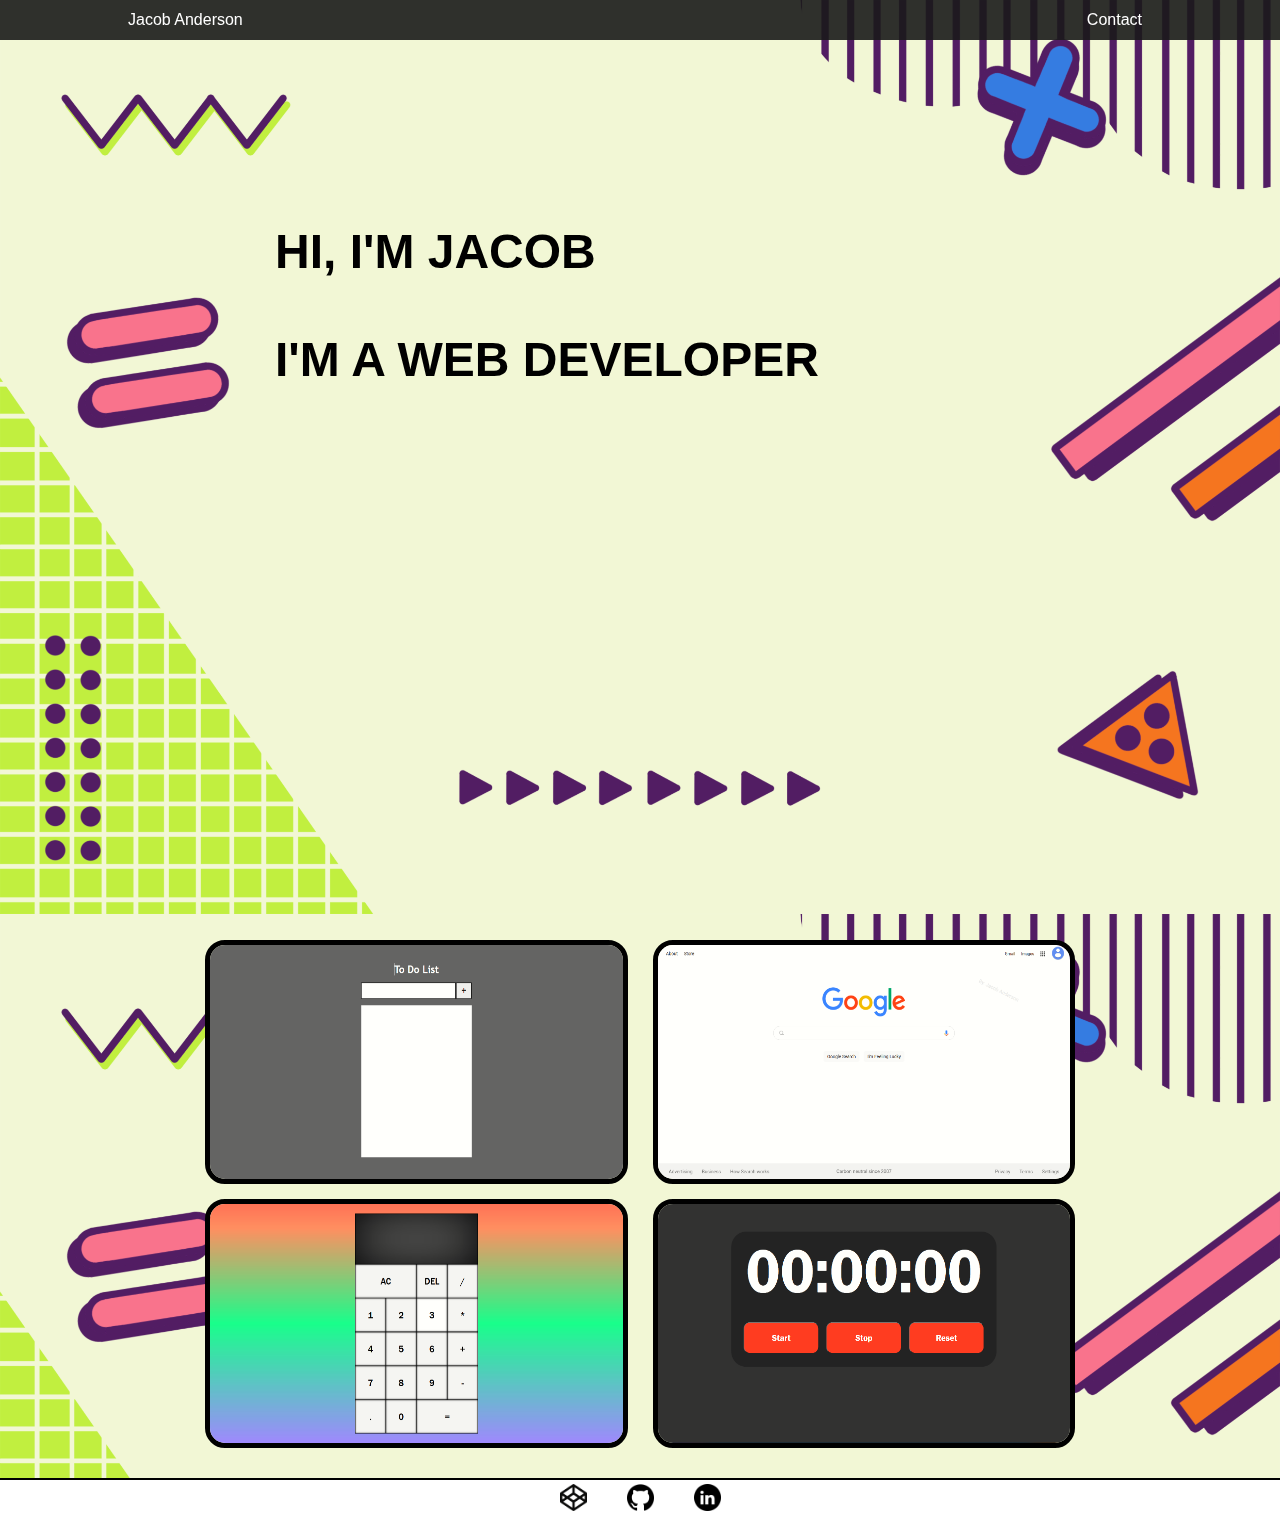
<file: index.html>
<!DOCTYPE html>
<html lang="en">
<head>
    <meta charset="UTF-8">
    <meta http-equiv="X-UA-Compatible" content="IE=edge">
    <meta name="viewport" content="width=device-width, initial-scale=1.0">
    <title>Jacob Anderson</title>
    <link rel="stylesheet" href="style.css">
    <script defer src="script.js"></script>
</head>
<body id="bod">
    <nav class="top-nav">
        <p id="name">Jacob Anderson</p>
        <button id="contact-button" data-target="#contact-pop">Contact</button>
    </nav>

    <div id="contact-pop">
        <div id="contact-pop-header">
            <h2>Let's Talk!</h2>
            <button id="contact-pop-close" data-close-button>&times;</button>
        </div>
        <form action="" class="contact-form">

            <div class="form-element">
                <label for="firstName">First Name: </label>
                <input type="text" id="firstName" name="first name">
            </div>
            <div class="form-element">
                <label for="lastName">Last Name: </label>
                <input type="text" id="lastName" name="last name">
            </div>
            <div class="form-element">
                <label for="email">Email: </label>
                <input type="text" id="email" name="email">
            </div>
            <div class="form-element message">
                <label for="message">Message: </label>
                <textarea name="message" id="message" cols="28" rows="6"></textarea>
            </div>
                
        </form>
    </div>
    <div id="overlay"></div>

    <div id="intro-container">
        <h1 id="intro">HI, I'M JACOB<br>I'M A WEB DEVELOPER</h1>
    </div>

    <div id="projects-container">
        <div id="projects-grid">
            <a href="projects/to do list/index.html" target="_blank"><div class="project"><img src="img/to do scrsht.png" alt=""></div></a>
            <a href="projects/Google Clone/index.html" target="_blank"><div class="project"><img src="img/google-clone-scrsht.png" alt=""></div></a>
            <a href="projects/Calculator/index.html" target="_blank"><div class="project"><img src="img/calculator scrnsht.png" alt=""></div></a>
            <a href="projects/Stop Watch/index.html" target="_blank"><div class="project"><img src="img/stop watch scrsht.png" alt=""></div></a>
        </div>
    </div>

    <footer>
        <a href="https://codepen.io/your-work/" target="_blank"><img src="/img/codepen icon.png" alt=""></a>
        <a href="https://github.com/Ander-Jac?tab=projects" target="_blank"><img src="/img/Github icon.png" alt=""></a>
        <a href="https://www.linkedin.com/" target="_blank"><img src="/img/linkedin icon.png" alt=""></a>
    </footer>
</body>
</html>
</file>
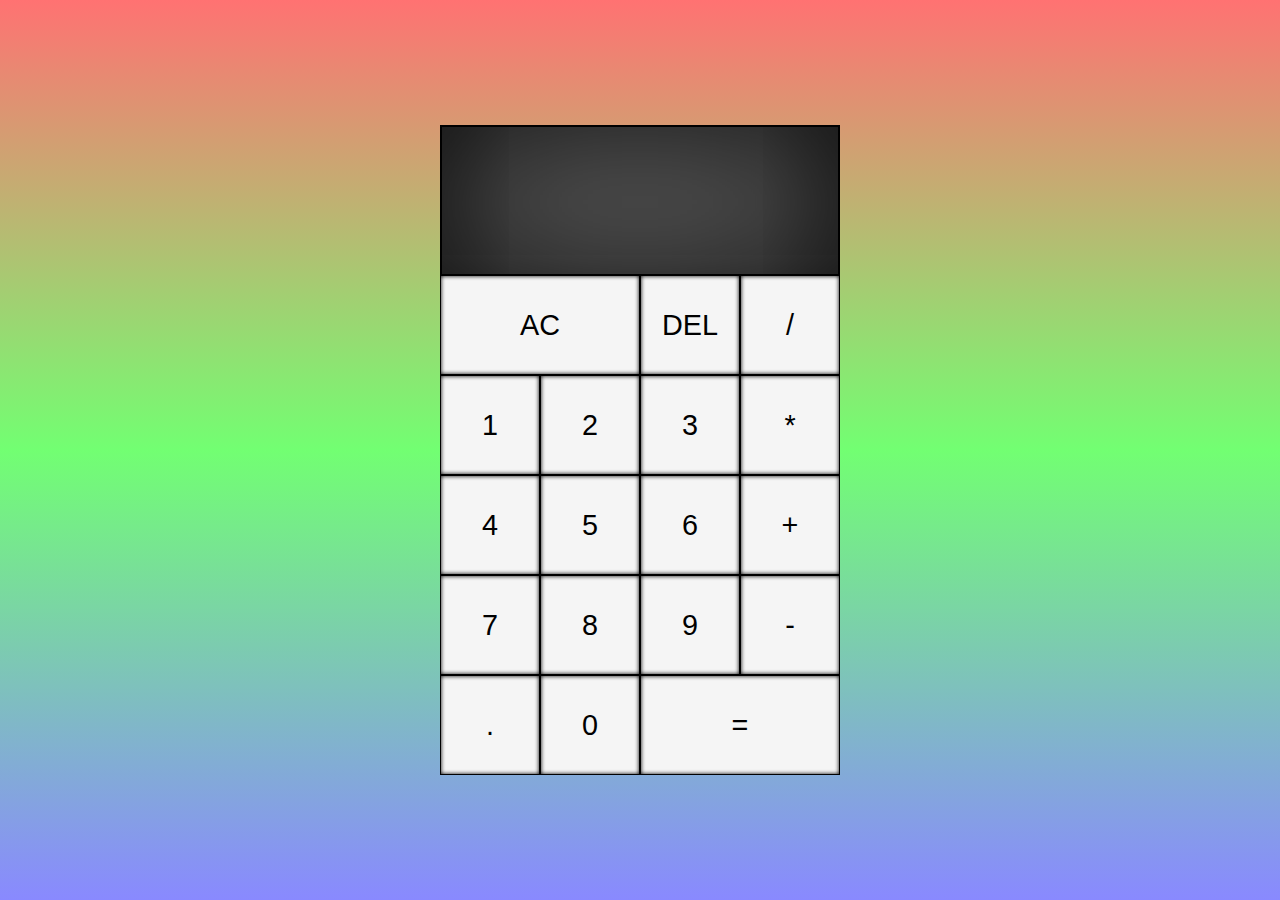
<file: projects/Calculator/index.html>
<!DOCTYPE html>
<html lang="en">
<head>
    <meta charset="UTF-8">
    <meta http-equiv="X-UA-Compatible" content="IE=edge">
    <meta name="viewport" content="width=device-width, initial-scale=1.0">
    <title>Calculator</title>
    <link rel="stylesheet" href="styles.css">
    <script src="script.js" defer></script>
</head>
<body>
    <div class="calculator-container">
        <div class="output">
            <div data-previous-operand class="previous-operand"></div>
            <div data-current-operand class="current-operand"> </div>
        </div>
        <button data-all-clear="" class="double">AC</button>
        <button data-delete>DEL</button>
        <button data-operation>/</button>
        <button data-number>1</button>
        <button data-number>2</button>
        <button data-number>3</button>
        <button data-operation>*</button>
        <button data-number>4</button>
        <button data-number>5</button>
        <button data-number>6</button>
        <button data-operation>+</button>
        <button data-number>7</button>
        <button data-number>8</button>
        <button data-number>9</button>
        <button data-operation>-</button>
        <button data-number>.</button>
        <button data-number>0</button>
        <button data-equals class="double">=</button>
    </div>
</body>
</html>
</file>
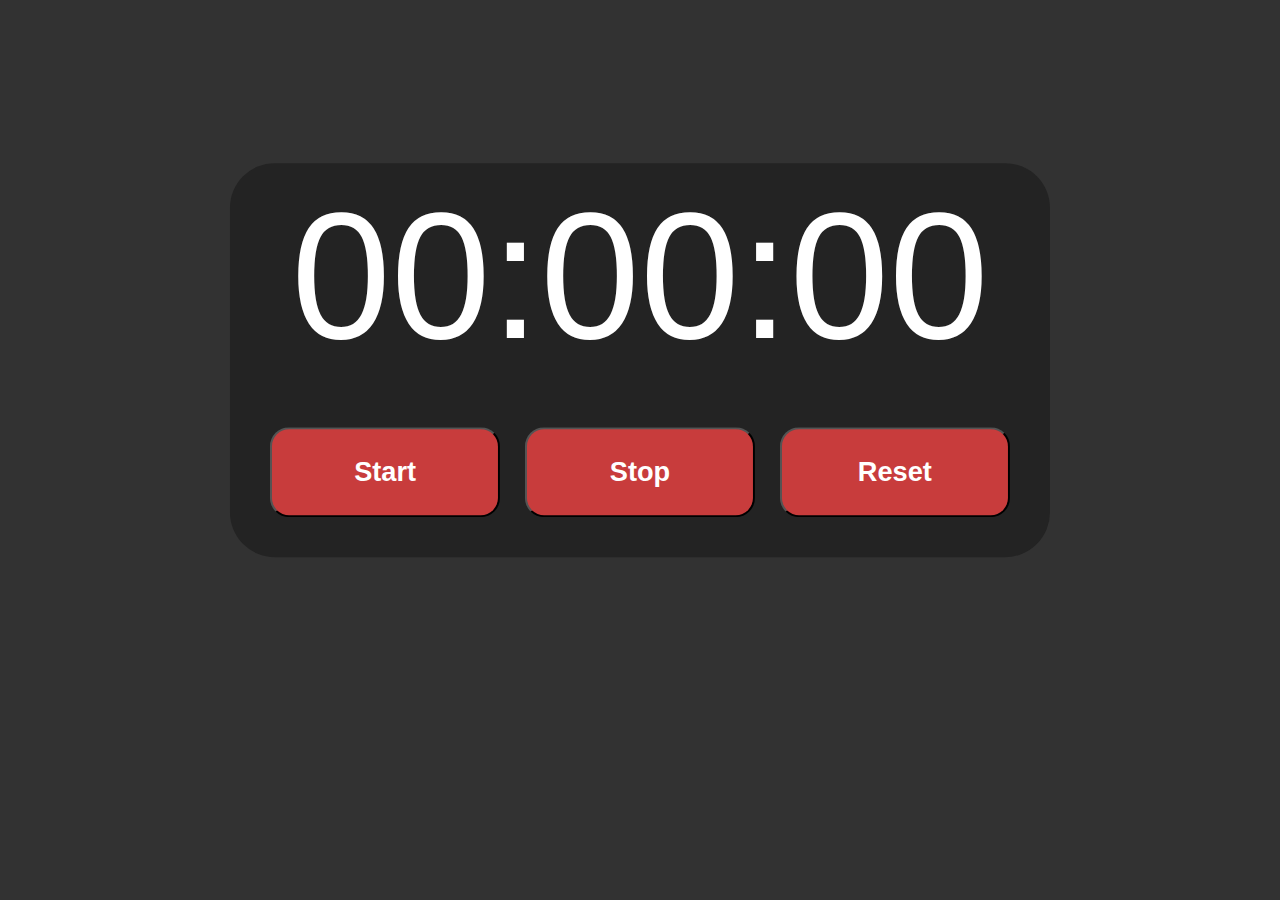
<file: projects/Stop Watch/index.html>
<!DOCTYPE html>
<html lang="en">
<head>
    <meta charset="UTF-8">
    <meta http-equiv="X-UA-Compatible" content="IE=edge">
    <meta name="viewport" content="width=device-width, initial-scale=1.0">
    <title>Stop Watch</title>
    <link rel="stylesheet" href="styles.css">
    <script defer src="script.js"></script>
</head>
<body>
     <div class="watch">
         <div class="time">
             00:00:00
         </div>
         <div class="controls">
            <button id="start">Start</button>
            <button id="stop">Stop</button>
            <button id="reset">Reset</button>
        </div>
     </div>
</body>
</html>
</file>
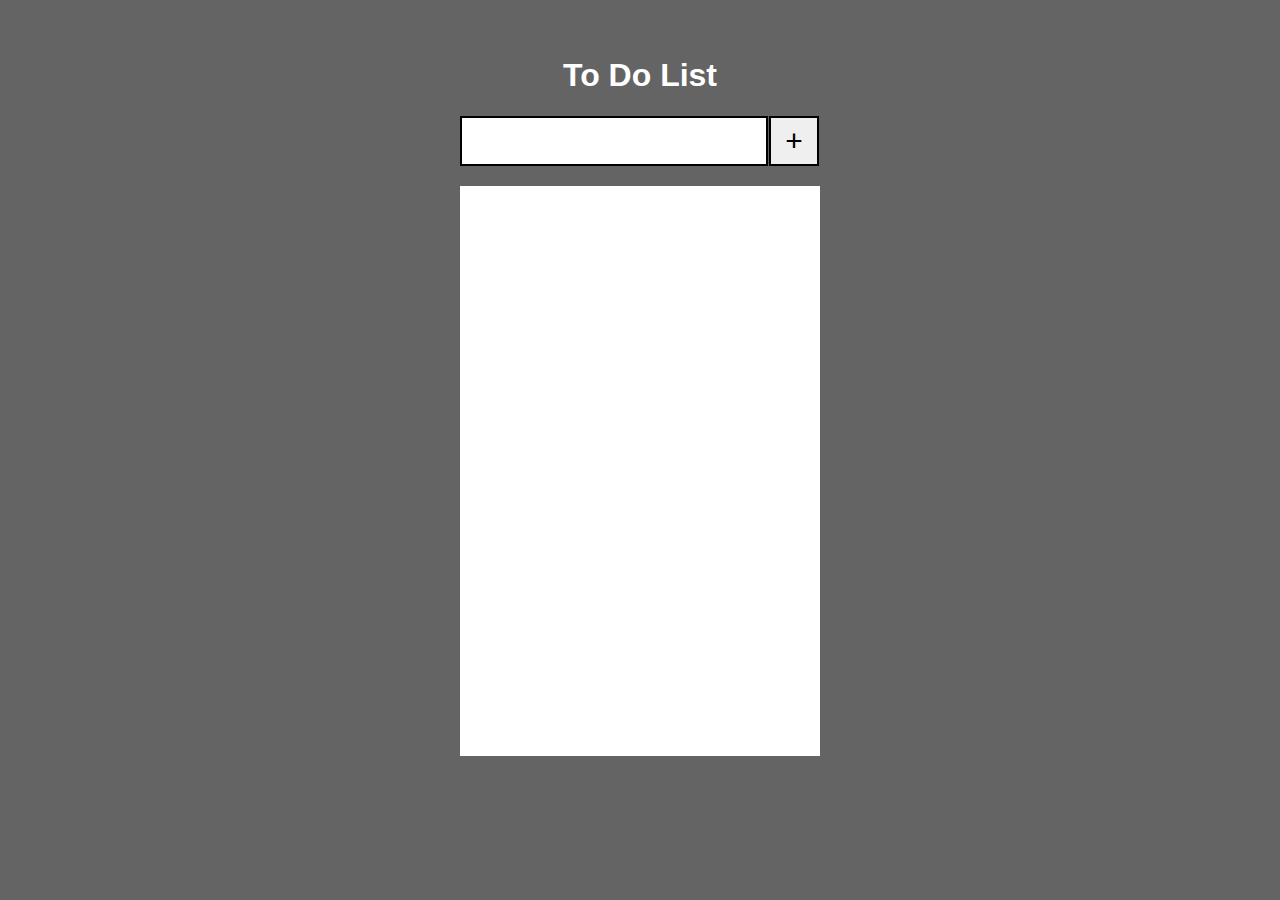
<file: projects/to do list/index.html>
<!DOCTYPE html>
<html lang="en">
<head>
    <meta charset="UTF-8">
    <meta http-equiv="X-UA-Compatible" content="IE=edge">
    <meta name="viewport" content="width=device-width, initial-scale=1.0">
    <title>To Do List</title>
    <link rel="stylesheet" href="styles.css">
</head>
<body>
    <h1 align="center">To Do List</h1>
    <div class="container">
        <input id="input-field" type="text"><button id="add-to-do">+</button>
        <div class="to-dos" id="to-do-container"></div>
    </div>
    <script src="script.js"></script>
</body>
</html>
</file>
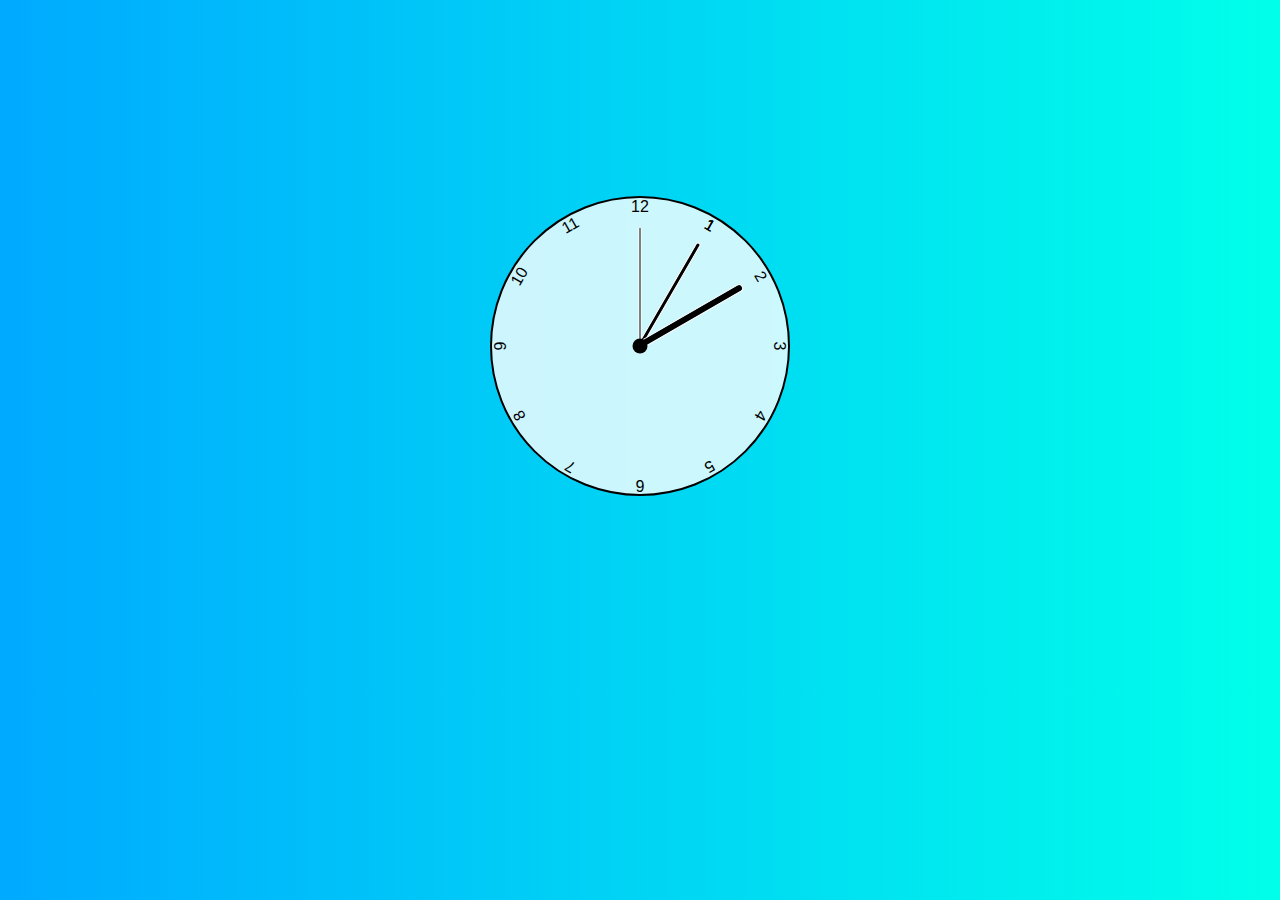
<file: portfolio/projects/Clock/index.html>
<!DOCTYPE html>
<html lang="en">
<head>
    <meta charset="UTF-8">
    <meta http-equiv="X-UA-Compatible" content="IE=edge">
    <meta name="viewport" content="width=device-width, initial-scale=1.0">
    <title>Clock</title>
    <link rel="stylesheet" href="styles.css">
</head>
<body>
    <div class="clock">
        <div class="second hand"></div>
        <div class="minute hand"></div>
        <div class="hour hand"></div>
        <div class="number number1">1</div>
        <div class="number number1">1</div>
        <div class="number number2">2</div>
        <div class="number number3">3</div>
        <div class="number number4">4</div>
        <div class="number number5">5</div>
        <div class="number number6">6</div>
        <div class="number number7">7</div>
        <div class="number number8">8</div>
        <div class="number number9">9</div>
        <div class="number number10">10</div>
        <div class="number number11">11</div>
        <div class="number number12">12</div>
    </div>
</body>
</html>
</file>
<file: style.css>
* {
    padding: 0;
    margin: 0;
    font-family:'Segoe UI', Tahoma, Geneva, Verdana, sans-serif;
    color: white;
}
body {
    background-image: url(img/background2.jpg);
    background-size: contain;
}


.top-nav {
    display: flex;
    background-color: rgba(25,25,25, .9);
    align-items: center;
    justify-content: space-between;
    padding-right: 10%;
    padding-left: 10%;
    position: fixed;
    height: 40px;
    width: 80%;
    top: 0;
    z-index: 1;
}
#contact-button {
    background-color: transparent;
    padding: 10px;
    border: none;
    font-size: 1rem;
}
#contact-button:hover {
    color: rgb(200, 200, 200);
    cursor: pointer;
}


#contact-pop {
    position: fixed;
    top: 50%;
    left: 50%;
    transform: translate(-50%, -50%)scale(0);
    width: 70%;
    height: 65%;
    background-color: white;
    z-index: 1;
    border-radius: 10px;
    transition: 200ms ease-in-out;
    border: 1px solid black;
} 
#contact-pop * {
    color: rgba(30,30,30);
}
#contact-pop.active {
    transform: translate(-50%, -50%)scale(1);
}
#contact-pop-header {
    display: flex;
    justify-content: center;
    font-size: 1.5rem;
    padding: 5px;
    font-weight: 700;
    align-items: center;
    border-bottom: 1px solid black;
}
.contact-form {
    display: flex;
    width: 65%;
    margin: auto;
    flex-direction: column;
    justify-content: space-around;
    height: 85%;
}
.form-element {
    display: flex;
    flex-direction: column;
}
.contact-form label {
    font-size: 1.2rem;
    font-weight: 500;
}
.contact-form input{
    padding: 3px;
    border: 1px solid black;
}
.contact-form textarea{
    padding: 3px;
    border: 1px solid black;
}
.message {
    margin-top: 35px;
}
#contact-pop-close {
    position: absolute;
    right: 25px;
    border: none;
    background-color: transparent;
    font-size: 2rem;
}
#contact-pop-close:hover {
    cursor: pointer;
}
#overlay {
    position: fixed;
    opacity: 0;
    top:0;
    right:0;
    bottom:0;
    left:0;
    background-color: rgba(50,50,50,.7);
    pointer-events: none;
    transition: 200ms ease-in-out;
}
#overlay.active {
    opacity: 1;
    pointer-events: all;
}


#intro-container {
    height: 100vh;
    position: relative;
}
#intro {
    position: fixed;
    top: 22%;
    left: 275px;
    white-space: nowrap;
    font-size: 3rem;
    line-height: 225%;
    color: black
}

#projects-container {
    width: 85%;
    margin: auto;
    padding-top: 40px;
    padding-bottom: 40px;
}
#projects-grid {
    display: grid;
    grid-template-columns: auto auto;
    width: 80%;
    margin: auto;
    gap: 25px;
}
.project {
    height: 100%;
    position: relative;
    border: 5px solid black;
    border-radius: 20px;
}
.project img {
    width: 100%;
    height: 100%;
    border-radius: 15px;
}
.project::before {
    content: "Go to Project";
    font-size: 1rem;
    color: transparent;
    display: flex;
    justify-content: center;
    align-items: center;
    border-radius: 15px;
    position: absolute;
    top: 50%;
    bottom: 0;
    right: 0;
    left: 0;
    transition: 250ms ease-in-out;
}
.project:hover::before {
    font-size: 1.5rem;
    background: linear-gradient(transparent,rgba(0,0,0,.8));
    color: white;
}


footer {
    display: flex;
    background-color: white;
    height: 40px;
    align-items: center;
    justify-content: center;
    border-top: 2px solid black;
}
footer img {
    width: 27px;
    margin-right: 20px;
    margin-left: 20px;
}


@media screen and (max-width: 685px) {
    #projects-container {
        grid-template-columns: auto;
        margin-top: 35px;
        gap: 10px;
    }
    #intro {
        font-size: 7.5vw;
        margin-left: 10vw;
        margin-top: 42vh;
    }
    #contact-pop {
        width: 98%;
    }
}
@media screen and (max-height: 600px) {
    #contact-pop {
        height: 95%;
    }
}
</file>
<file: projects/Calculator/styles.css>
* {
    box-sizing: border-box;
    font-family: 'Franklin Gothic Medium', 'Arial Narrow', Arial, sans-serif;
}

body {
    background: linear-gradient(rgb(255,20,20, .6),rgb(20,255,20, .6), rgb(20,20,255, .5));
    padding: 0;
    margin: 0;
    height: 100vh;
}

.calculator-container {
    display: grid;
    height: 100vh;
    align-content: center;
    justify-content: center;
    grid-template-columns: repeat(4, 100px);
    grid-template-rows: minmax(150px, auto) repeat(5, 100px);
}

.output {
    background-color: rgba(100, 100, 100);
    grid-column: 1/-1;
    display: flex;
    flex-direction: column;
    align-items: flex-end;
    justify-content: space-around;
    word-wrap: break-word;
    word-break: break-all;
    padding: 10px;
    border: 2px solid black;
    border-bottom: 1px solid black;
    box-shadow: inset 0px 0px 150px 1px black;
}
.output .previous-operand {
    font-size: 1.6rem;
    color:rgba(220,220,220, .8)
}
.output .current-operand {
    font-size: 2.6rem;
    color: white;
}

.double {
    grid-column: span 2;
}

.calculator-container button {
    background-color: whitesmoke;
    font-size: 1.8rem;
    outline: none;
    cursor: pointer;
    border: 1px solid black;
    box-shadow: inset 0px 0px 4px 0px black;
}
.calculator-container button:hover {
    background-color: white;
}
</file>
<file: projects/Stop Watch/styles.css>
* {
    box-sizing: border-box;
    font-family:'Franklin Gothic Medium', 'Arial Narrow', Arial, sans-serif;
    color: white;
}
body {
    background-color: rgb(50,50,50);
}
.watch {
    background-color: rgb(35,35,35);
    border-radius: 3.5vmax;
    display: flex;
    flex-direction: column;
    align-items: center;
    padding: 10px 30px 30px 30px;
    position: absolute;
    left: 50%;
    top:40%;
    transform: translate(-50%,-50%);
}
.time {
    font-size: 14vmax;
}
.controls {
    margin-top: 5%;
    white-space: nowrap;
}
.controls button{
    background-color: rgb(200,60,60);
    margin: 10px;
    width: 18vmax;
    height: 7vmax;
    font-size: 1.7rem;
    font-weight: 600;
    border-radius: 1.5vmax;
}
.controls button:hover {
    color: black;
    box-shadow: 0px 0px 5px 1px black;
    border: 1px solid black;
}
</file>
<file: projects/to do list/styles.css>
html {
    display: table;
    margin: auto;
}

body {
    display: table-cell;
    vertical-align: middle;
    font-family: 'Trebuchet MS', 'Lucida Sans Unicode', 'Lucida Grande', 'Lucida Sans', Arial, sans-serif;
    background-color: rgba(100,100,100);
    color: white;
    padding-top: 10%;
}
.container {
    width: 360px;
}
#input-field {
    width: 300px;
    height: 44px;
    border: 2px solid black;
    vertical-align: middle;
    font-size: 25px;
    margin-right: 1px;
}
#add-to-do {
    height: 50px;
    width: 50px;
    border: 2px solid black;
    vertical-align: middle;
    font-size: 30px;
}
.to-do {
    margin-top: 25px;
    color: black;
}
.paragraph-styling {
    margin: 0;
    cursor: pointer;
    font-size: 25px;
}
#to-do-container {
    background-color: white;
    height: 60vh;
    margin-top: 20px;
    color: black;
    padding: 15px;
}
</file>
<file: portfolio/projects/Clock/styles.css>
*, *::after, *::before {
    box-sizing: border-box;
    font-family: Gotham Rounded, sans-serif;  
}

body {
    background: linear-gradient(to right, hsl(200, 100%, 50%), hsl(175, 100%, 50%));
    display: flex;
    justify-content: center;
    align-items: center;
    min-height: 75vh;
    overflow: hidden;
}
.clock::after {
    content: '';
    position: absolute;
    background-color: black;
    z-index: 11;
    width: 15px;
    height: 15px;
    top: 50%;
    left: 50%;
    transform: translate(-50%, -50%);
    border-radius: 50%;
}
.clock {
    width: 300px;
    height: 300px;
    background-color: rgba(255, 255, 255, .8);
    border-radius: 50%;
    border: 2px solid black;
    position: relative;
}
.clock .number {
    --rotation: 0;
    position: absolute; 
    width: 100%;
    height: 100%;
    text-align: center;
    transform: rotate(var(--rotation));
}
.clock .number1 {--rotation: 30deg;}
.clock .number2 {--rotation: 60deg;}
.clock .number3 {--rotation: 90deg;}
.clock .number4 {--rotation: 120deg;}
.clock .number5 {--rotation: 150deg;}
.clock .number6 {--rotation: 180deg;}
.clock .number7 {--rotation: 210deg;}
.clock .number8 {--rotation: 240deg;}
.clock .number9 {--rotation: 270deg;}
.clock .number10 {--rotation: 300deg;}
.clock .number11 {--rotation: 330deg;}

.clock .hand {
    --rotation: 0deg;
    position: absolute;
    bottom: 50%;
    left: 50%;
    background-color: black;
    transform-origin: bottom;
    transform: translate(-50%) rotate(var(--rotation));
    border: 1px solid white;
    border-top-right-radius: 10px;
    border-top-left-radius: 10px;
    z-index: 10;
}
.clock .second {
    height: 40%;
    width: 3px;
}
.clock .minute {
    --rotation: 30deg;
    height: 40%;
    width: 5px;
}
.clock .hour {
    --rotation: 60deg;
    height: 40%;
    width: 8px;
}
</file>
